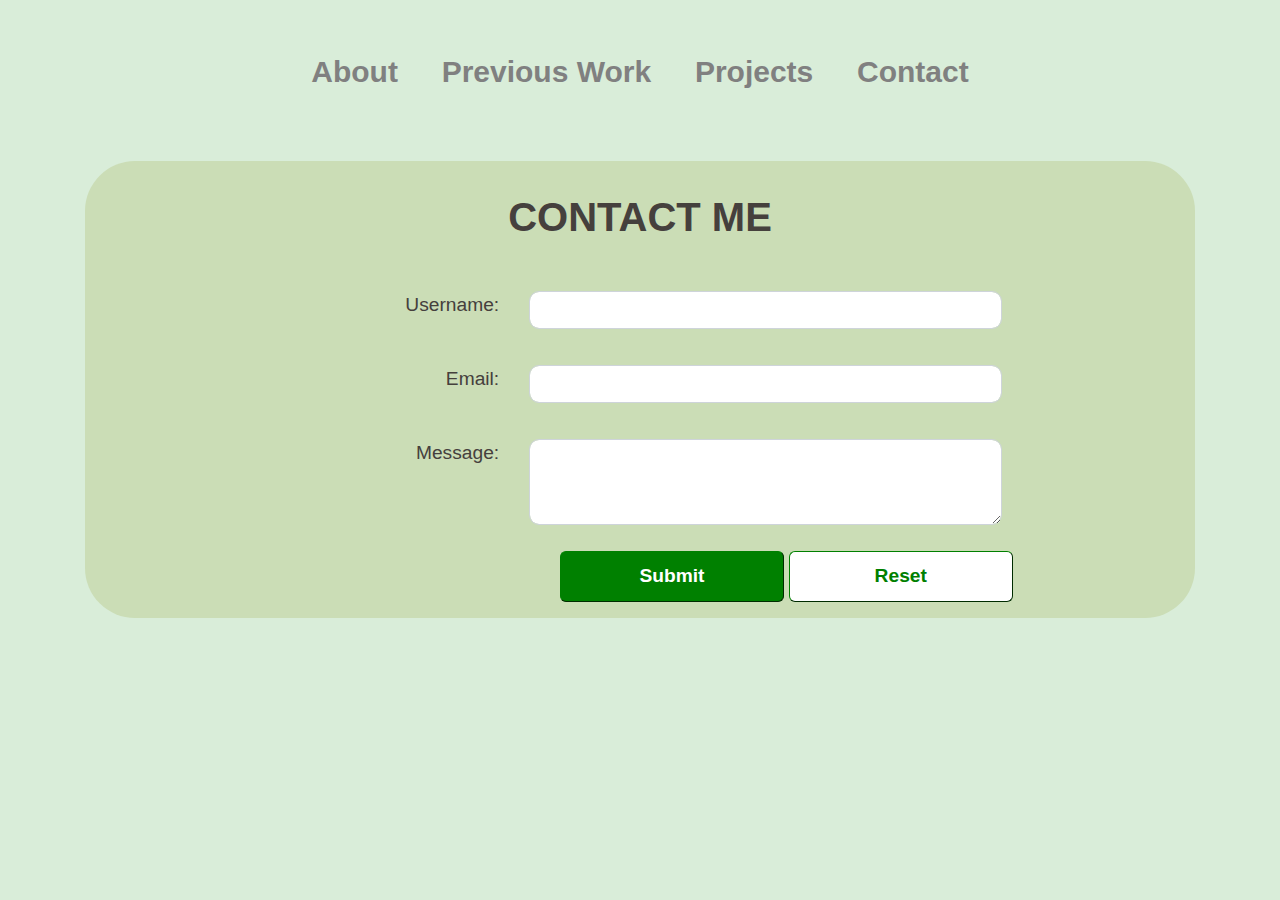
<file: contact.html>
<!DOCTYPE html>
<html lang="en">
  <head>
    <meta charset="UTF-8" />
    <meta http-equiv="X-UA-Compatible" content="IE=edge" />
    <meta name="viewport" content="width=device-width, initial-scale=1.0" />
    <title>David Van Profile Website</title>
    <link
      rel="stylesheet"
      href="https://cdn.jsdelivr.net/npm/bootstrap@4.0.0/dist/css/bootstrap.min.css"
      integrity="sha384-Gn5384xqQ1aoWXA+058RXPxPg6fy4IWvTNh0E263XmFcJlSAwiGgFAW/dAiS6JXm"
      crossorigin="anonymous"
    />
    <link rel="stylesheet" href="style.css" />
    <link rel="stylesheet" href="contact.css" />
    <script defer src="contact.js"></script>
  </head>
  <body>
    <!--Nav bar-->
    <nav>
      <ul>
        <li><a href="index.html">About</a></li>
        <li><a href="previous.html">Previous Work</a></li>
        <li><a href="projects.html">Projects</a></li>
        <li><a href="contact.html">Contact</a></li>
      </ul>
    </nav>
    <main>
      <div class="container">
        <form action="" class="form-wrapper mx-auto my-5">
          <div class="form-content p-3">
            <div class="row p-3">
              <h1 class="text-uppercase text-center mx-auto font-weight-bold">
                Contact me
              </h1>
            </div>
            <div class="row my-3">
              <label class="col-12 col-sm-4" for="usernameInput">
                Username:
              </label>
              <div class="col-12 col-sm-8">
                <input type="text" class="form-control" id="usernameInput" />
              </div>
            </div>
            <div class="row my-3">
              <label class="col-12 col-sm-4" for="emailInput"> Email: </label>
              <div class="col-12 col-sm-8">
                <input type="text" class="form-control" id="emailInput" />
              </div>
            </div>
            <div class="row my-3">
              <label class="col-12 col-sm-4" for="message"> Message: </label>
              <div class="col-12 col-sm-8">
                <textarea class="form-control" id="message" rows="3"></textarea>
              </div>
            </div>
            <div class="button-container">
              <input type="submit" value="Submit" />
              <button id="reset-button">Reset</button>
            </div>
          </div>
        </form>
      </div>
    </main>
  </body>
</html>
</file>
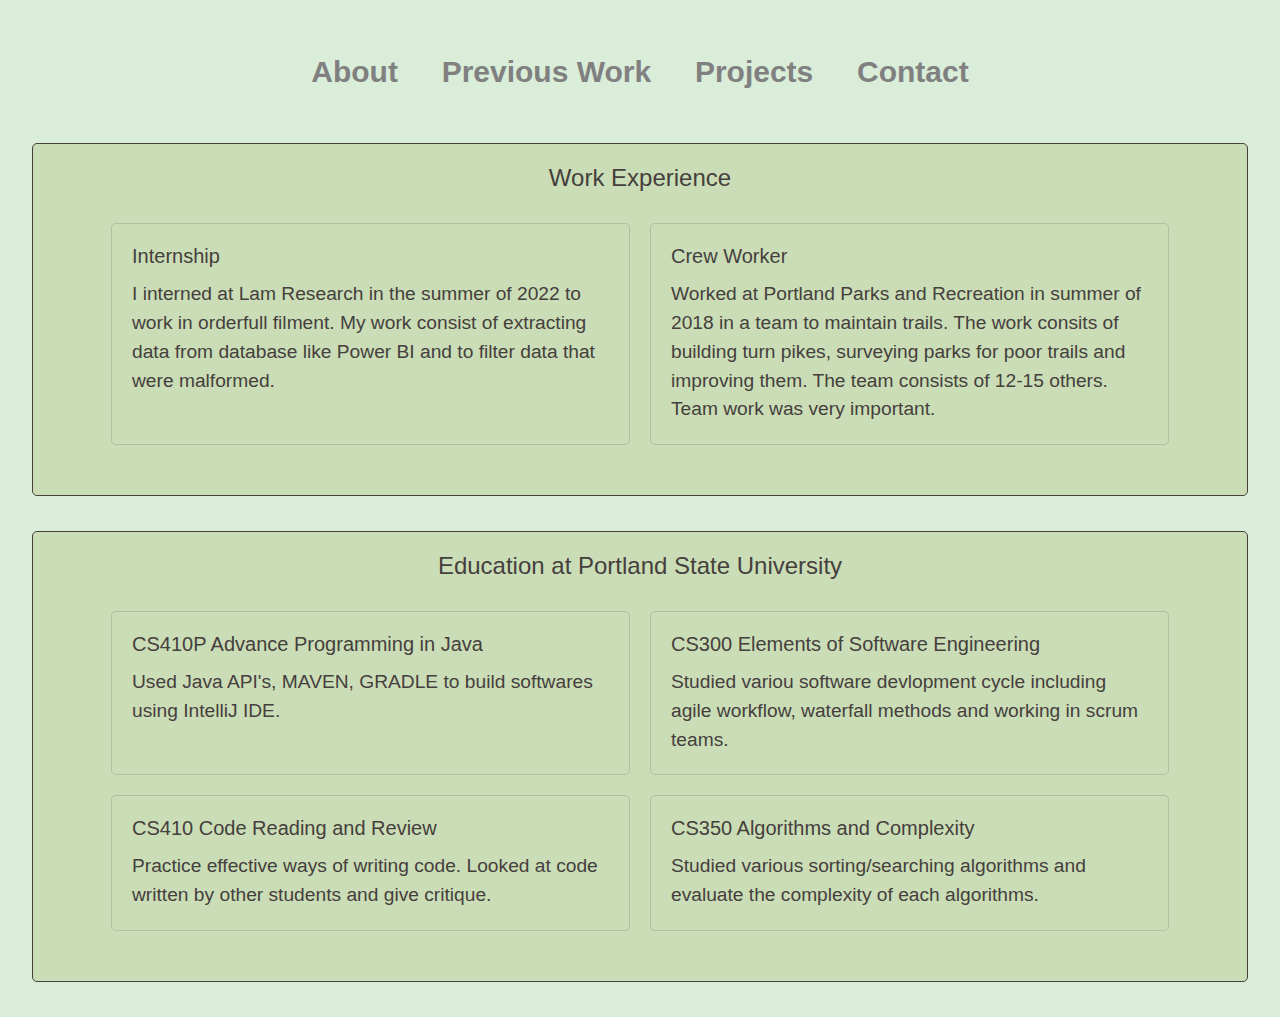
<file: previous.html>
<!DOCTYPE html>
<html lang="en">
  <head>
    <meta charset="UTF-8" />
    <meta http-equiv="X-UA-Compatible" content="IE=edge" />
    <meta name="viewport" content="width=device-width, initial-scale=1.0" />
    <title>My Profile</title>
    <link
      rel="stylesheet"
      href="https://cdn.jsdelivr.net/npm/bootstrap@4.0.0/dist/css/bootstrap.min.css"
      integrity="sha384-Gn5384xqQ1aoWXA+058RXPxPg6fy4IWvTNh0E263XmFcJlSAwiGgFAW/dAiS6JXm"
      crossorigin="anonymous"
    />
    <link rel="stylesheet" href="style.css" />
    <link rel="stylesheet" href="previous.css" />
  </head>
  <body>
    <!--Nav bar-->
    <nav>
      <ul>
        <li><a href="index.html">About</a></li>
        <li><a href="previous.html">Previous Work</a></li>
        <li><a href="projects.html">Projects</a></li>
        <li><a href="contact.html">Contact</a></li>
      </ul>
    </nav>
    <div class="content-container">
      <h4 class="title-heading">Work Experience</h4>
      <div class="content-wrapper">
        <div class="card">
          <div class="card-body">
            <h5 class="card-title">Internship</h5>
            <p class="card-text">
              I interned at Lam Research in the summer of 2022 to work in
              orderfull filment. My work consist of extracting data from
              database like Power BI and to filter data that were malformed.
            </p>
          </div>
        </div>

        <div class="card">
          <div class="card-body">
            <h5 class="card-title">Crew Worker</h5>
            <p class="card-text">
              Worked at Portland Parks and Recreation in summer of 2018 in a
              team to maintain trails. The work consits of building turn pikes,
              surveying parks for poor trails and improving them. The team
              consists of 12-15 others. Team work was very important.
            </p>
          </div>
        </div>
      </div>
    </div>
    <div class="content-container education">
      <h4 class="title-heading">Education at Portland State University</h4>
      <div class="content-wrapper">
        <div class="card">
          <div class="card-body">
            <h5 class="card-title">CS410P Advance Programming in Java</h5>
            <p class="card-text">
              Used Java API's, MAVEN, GRADLE to build softwares using IntelliJ
              IDE.
            </p>
          </div>
        </div>

        <div class="card">
          <div class="card-body">
            <h5 class="card-title">CS300 Elements of Software Engineering</h5>
            <p class="card-text">
              Studied variou software devlopment cycle including agile workflow,
              waterfall methods and working in scrum teams.
            </p>
          </div>
        </div>
        <div class="card">
          <div class="card-body">
            <h5 class="card-title">CS410 Code Reading and Review</h5>
            <p class="card-text">
              Practice effective ways of writing code. Looked at code written by
              other students and give critique.
            </p>
          </div>
        </div>
        <div class="card">
          <div class="card-body">
            <h5 class="card-title">CS350 Algorithms and Complexity</h5>
            <p class="card-text">
              Studied various sorting/searching algorithms and evaluate the
              complexity of each algorithms.
            </p>
          </div>
        </div>
      </div>
    </div>
  </body>
</html>
</file>
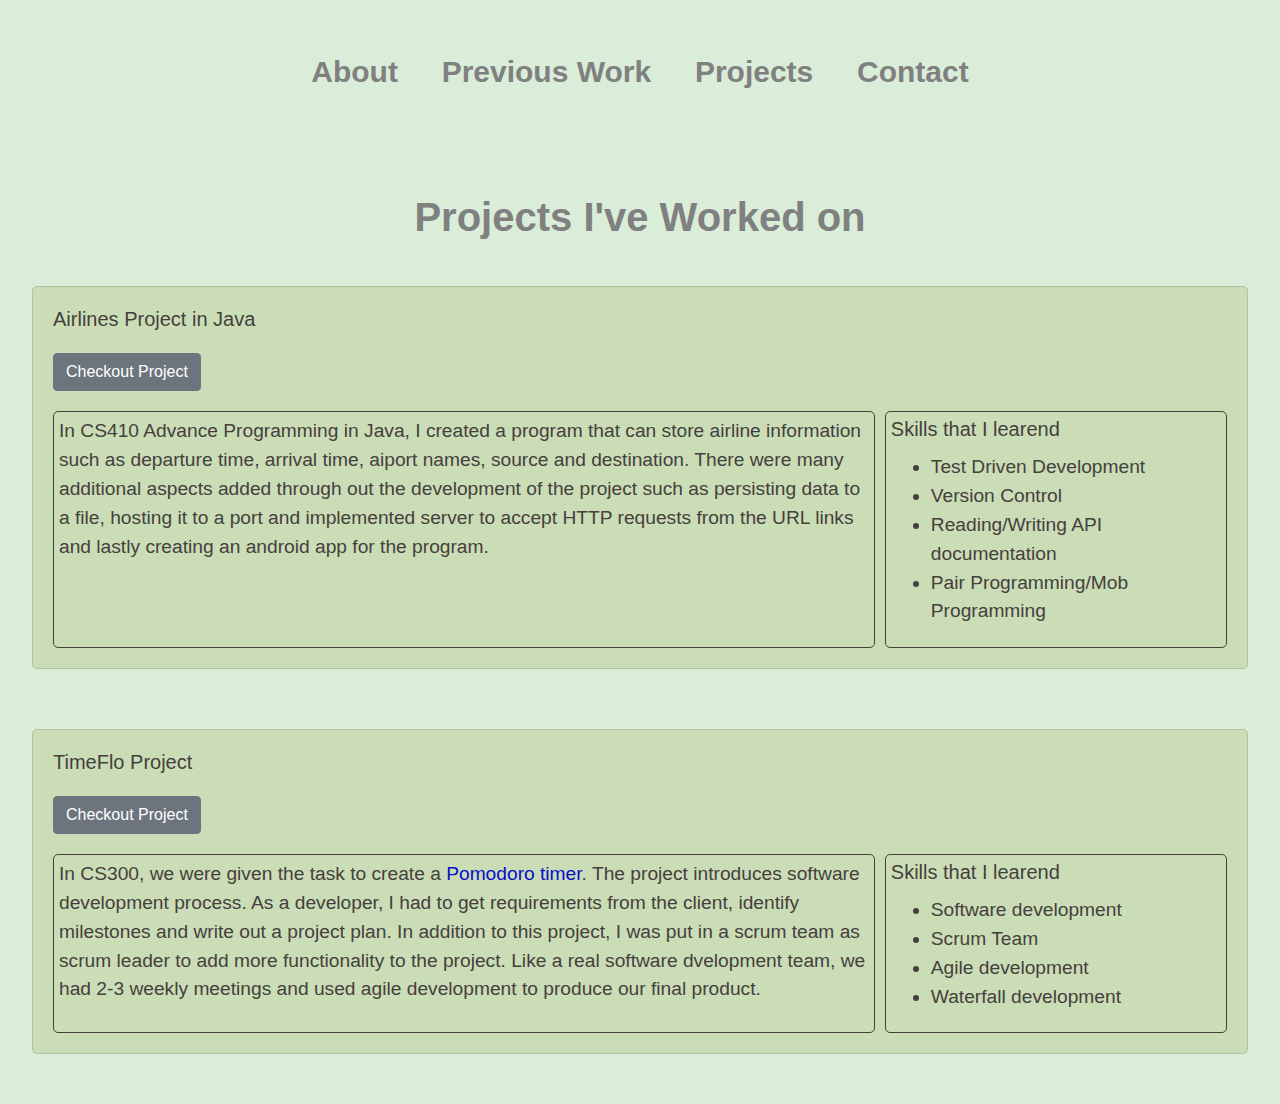
<file: projects.html>
<!DOCTYPE html>
<html lang="en">
  <head>
    <meta charset="UTF-8" />
    <meta http-equiv="X-UA-Compatible" content="IE=edge" />
    <meta name="viewport" content="width=device-width, initial-scale=1.0" />
    <title>David Van Profile Website</title>
    <link
      rel="stylesheet"
      href="https://cdn.jsdelivr.net/npm/bootstrap@4.0.0/dist/css/bootstrap.min.css"
      integrity="sha384-Gn5384xqQ1aoWXA+058RXPxPg6fy4IWvTNh0E263XmFcJlSAwiGgFAW/dAiS6JXm"
      crossorigin="anonymous"
    />
    <link rel="stylesheet" href="style.css" />
    <link rel="stylesheet" href="previous.css" />
    <link rel="stylesheet" href="projects.css" />
  </head>
  <body>
    <!--Nav bar-->
    <nav>
      <ul>
        <li><a href="index.html">About</a></li>
        <li><a href="previous.html">Previous Work</a></li>
        <li><a href="projects.html">Projects</a></li>
        <li><a href="contact.html">Contact</a></li>
      </ul>
    </nav>
    <div class="projects-container">
      <h1 class="title-heading">Projects I've Worked on</h1>
      <div class="content-wrapper">
        <div class="card">
          <div class="card-body">
            <h5 class="card-title">Airlines Project in Java</h5>
            <a
              href="https://github.com/dvan2/winter23java/tree/main/airline"
              class="btn btn-secondary"
              target="_blank"
              >Checkout Project</a
            >
            <div class="project-content">
              <p class="card-text">
                In CS410 Advance Programming in Java, I created a program that
                can store airline information such as departure time, arrival
                time, aiport names, source and destination. There were many
                additional aspects added through out the development of the
                project such as persisting data to a file, hosting it to a port
                and implemented server to accept HTTP requests from the URL
                links and lastly creating an android app for the program.
              </p>
              <div class="card-body skills">
                <h5 class="card-title">Skills that I learend</h5>
                <ul>
                  <li>Test Driven Development</li>
                  <li>Version Control</li>
                  <li>Reading/Writing API documentation</li>
                  <li>Pair Programming/Mob Programming</li>
                </ul>
              </div>
            </div>
          </div>
        </div>
        <div class="card">
          <div class="card-body">
            <h5 class="card-title">TimeFlo Project</h5>
            <a
              href="https://gitlab.cecs.pdx.edu/davvan/timeflo"
              target="_blank"
              class="btn btn-secondary"
              >Checkout Project</a
            >
            <div class="project-content">
              <p class="card-text">
                In CS300, we were given the task to create a
                <a
                  href="https://en.wikipedia.org/wiki/Pomodoro_Technique"
                  target="_blank"
                  >Pomodoro timer</a
                >. The project introduces software development process. As a
                developer, I had to get requirements from the client, identify
                milestones and write out a project plan. In addition to this
                project, I was put in a scrum team as scrum leader to add more
                functionality to the project. Like a real software dvelopment
                team, we had 2-3 weekly meetings and used agile development to
                produce our final product.
              </p>
              <div class="card-body skills">
                <h5 class="card-title">Skills that I learend</h5>
                <ul>
                  <li>Software development</li>
                  <li>Scrum Team</li>
                  <li>Agile development</li>
                  <li>Waterfall development</li>
                </ul>
              </div>
            </div>
          </div>
        </div>
      </div>
    </div>
  </body>
</html>
</file>
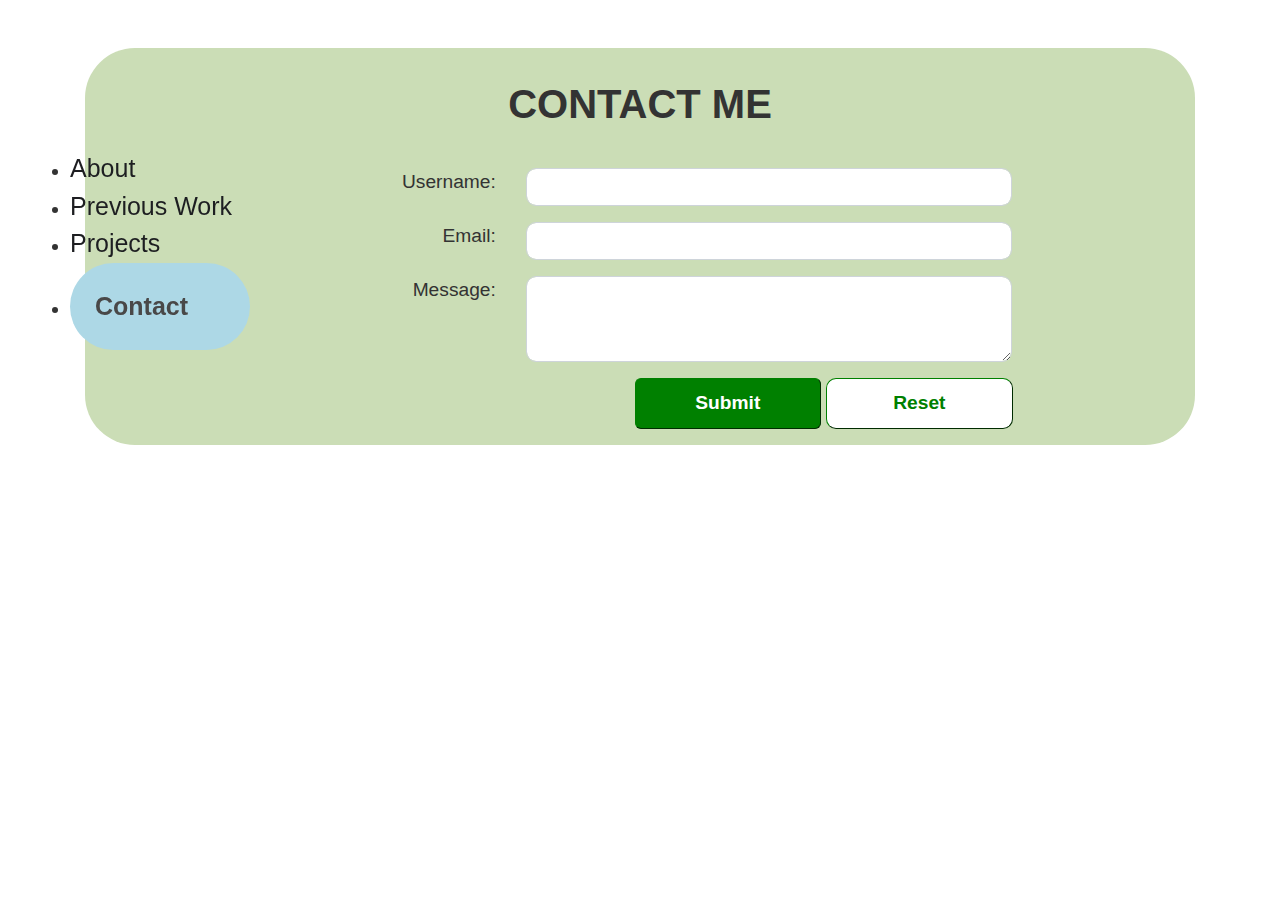
<file: html/contact.html>
<!DOCTYPE html>
<html lang="en">
  <head>
    <meta charset="UTF-8" />
    <meta http-equiv="X-UA-Compatible" content="IE=edge" />
    <meta name="viewport" content="width=device-width, initial-scale=1.0" />
    <title>David Van Profile Website</title>
    <link
      rel="stylesheet"
      href="https://cdn.jsdelivr.net/npm/bootstrap@4.0.0/dist/css/bootstrap.min.css"
      integrity="sha384-Gn5384xqQ1aoWXA+058RXPxPg6fy4IWvTNh0E263XmFcJlSAwiGgFAW/dAiS6JXm"
      crossorigin="anonymous"
    />
    <link rel="stylesheet" href="../css/style.css" />
    <link rel="stylesheet" href="../css/contact.css" />
    <script src="https://smtpjs.com/v3/smtp.js"></script>
    <script defer src="../contact.js"></script>
  </head>
  <nav>
    <ul>
      <li><a href="../index.html">About</a></li>
      <li><a href="previous.html">Previous Work</a></li>
      <li><a href="projects.html">Projects</a></li>
      <li><a id="contact-select" href="contact.html">Contact</a></li>
    </ul>
  </nav>

  <body>
    <main>
      <div class="container">
        <form action="" class="form-wrapper mx-auto my-5">
          <div class="form-content p-3">
            <div class="row p-3">
              <h1 class="text-uppercase text-center mx-auto font-weight-bold">
                Contact me
              </h1>
            </div>
            <div class="row my-3">
              <label class="col-12 col-sm-4" for="usernameInput">
                Username:
              </label>
              <div class="col-12 col-sm-8">
                <input type="text" class="form-control" id="usernameInput" />
              </div>
            </div>
            <div class="row my-3">
              <label class="col-12 col-sm-4" for="emailInput"> Email: </label>
              <div class="col-12 col-sm-8">
                <input type="email" class="form-control" id="emailInput" />
              </div>
            </div>
            <div class="row my-3">
              <label class="col-12 col-sm-4" for="message"> Message: </label>
              <div class="col-12 col-sm-8">
                <textarea class="form-control" id="message" rows="3"></textarea>
              </div>
            </div>
            <div class="button-container">
              <input type="submit" value="Submit" />
              <button class="reset" id="reset-button">Reset</button>
            </div>
          </div>
        </form>
      </div>
    </main>
  </body>
</html>
</file>
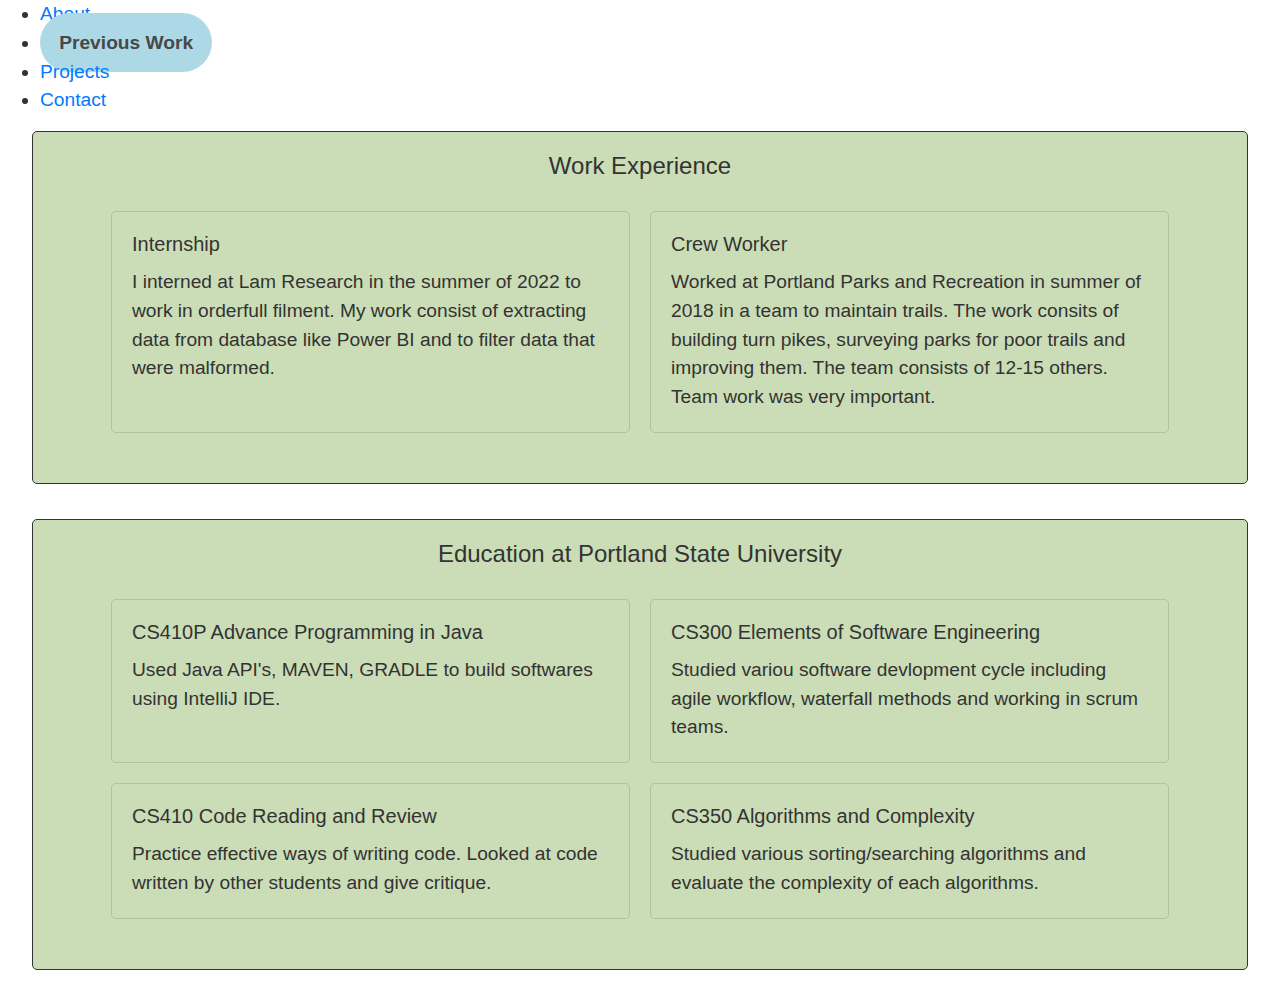
<file: html/previous.html>
<!DOCTYPE html>
<html lang="en">
  <head>
    <meta charset="UTF-8" />
    <meta http-equiv="X-UA-Compatible" content="IE=edge" />
    <meta name="viewport" content="width=device-width, initial-scale=1.0" />
    <title>My Profile</title>
    <link
      rel="stylesheet"
      href="https://cdn.jsdelivr.net/npm/bootstrap@4.0.0/dist/css/bootstrap.min.css"
      integrity="sha384-Gn5384xqQ1aoWXA+058RXPxPg6fy4IWvTNh0E263XmFcJlSAwiGgFAW/dAiS6JXm"
      crossorigin="anonymous"
    />
    <link rel="stylesheet" href="../css/style.css" />
    <link rel="stylesheet" href="../css/previous.css" />
  </head>
  <body>
    <!--Nav bar-->
    <navbar>
      <ul>
        <li><a href="../index.html">About</a></li>
        <li><a id="previous-select" href="previous.html">Previous Work</a></li>
        <li><a href="projects.html">Projects</a></li>
        <li><a href="contact.html">Contact</a></li>
      </ul>
    </nav>
    <div class="content-container">
      <h4 class="title-heading">Work Experience</h4>
      <div class="content-wrapper">
        <div class="card">
          <div class="card-body">
            <h5 class="card-title">Internship</h5>
            <p class="card-text">
              I interned at Lam Research in the summer of 2022 to work in
              orderfull filment. My work consist of extracting data from
              database like Power BI and to filter data that were malformed.
            </p>
          </div>
        </div>
        <div class="card">
          <div class="card-body">
            <h5 class="card-title">Crew Worker</h5>
            <p class="card-text">
              Worked at Portland Parks and Recreation in summer of 2018 in a
              team to maintain trails. The work consits of building turn pikes,
              surveying parks for poor trails and improving them. The team
              consists of 12-15 others. Team work was very important.
            </p>
          </div>
        </div>
      </div>
    </div>
    <div class="content-container education">
      <h4 class="title-heading">Education at Portland State University</h4>
      <div class="content-wrapper">
        <div class="card">
          <div class="card-body">
            <h5 class="card-title">CS410P Advance Programming in Java</h5>
            <p class="card-text">
              Used Java API's, MAVEN, GRADLE to build softwares using IntelliJ
              IDE.
            </p>
          </div>
        </div>

        <div class="card">
          <div class="card-body">
            <h5 class="card-title">CS300 Elements of Software Engineering</h5>
            <p class="card-text">
              Studied variou software devlopment cycle including agile workflow,
              waterfall methods and working in scrum teams.
            </p>
          </div>
        </div>
        <div class="card">
          <div class="card-body">
            <h5 class="card-title">CS410 Code Reading and Review</h5>
            <p class="card-text">
              Practice effective ways of writing code. Looked at code written by
              other students and give critique.
            </p>
          </div>
        </div>
        <div class="card">
          <div class="card-body">
            <h5 class="card-title">CS350 Algorithms and Complexity</h5>
            <p class="card-text">
              Studied various sorting/searching algorithms and evaluate the
              complexity of each algorithms.
            </p>
          </div>
        </div>
      </div>
    </div>
  </body>
</html>
</file>
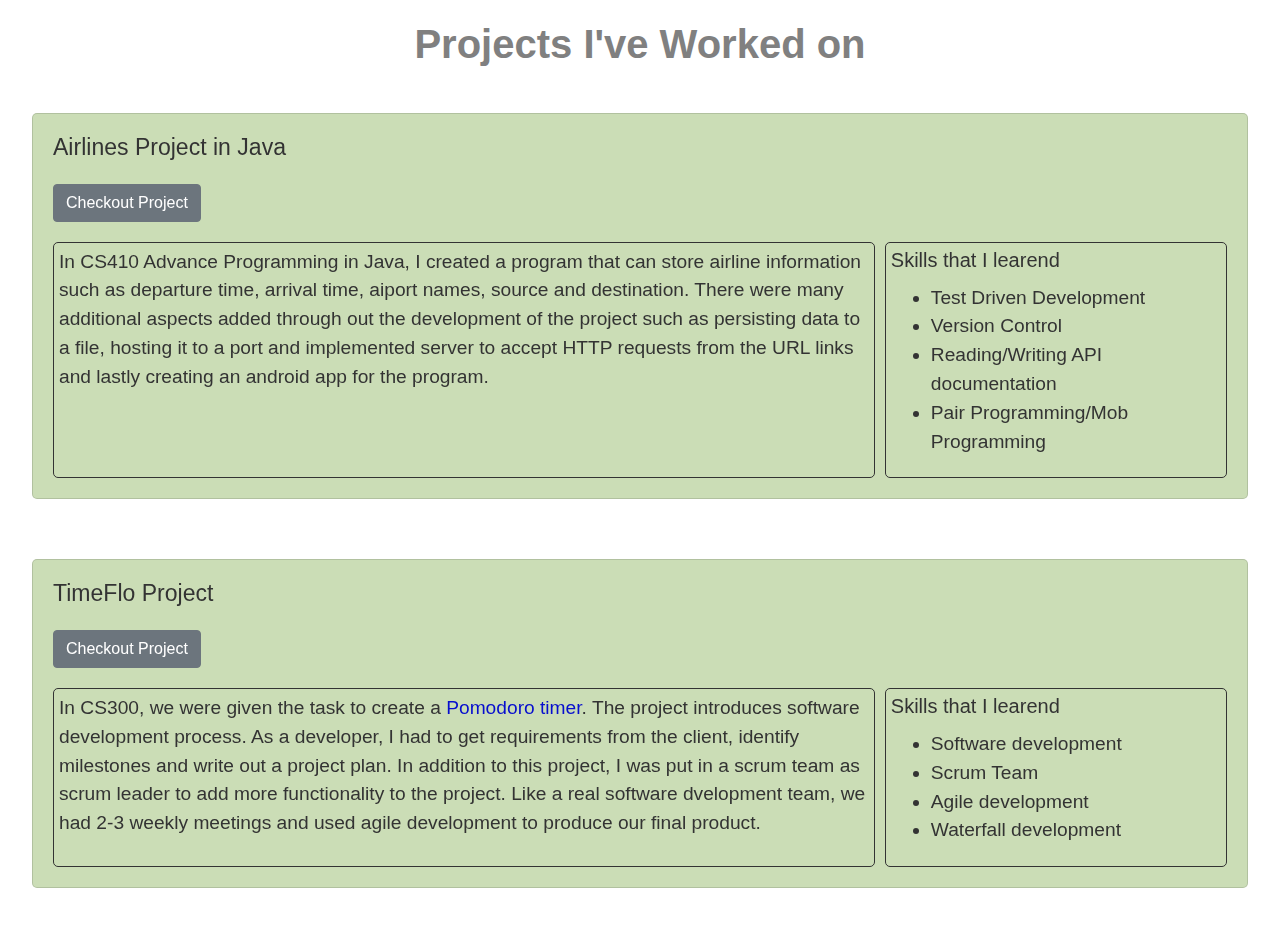
<file: html/projects.html>
<!DOCTYPE html>
<html lang="en">
  <head>
    <meta charset="UTF-8" />
    <meta http-equiv="X-UA-Compatible" content="IE=edge" />
    <meta name="viewport" content="width=device-width, initial-scale=1.0" />
    <title>David Van Profile Website</title>
    <link
      rel="stylesheet"
      href="https://cdn.jsdelivr.net/npm/bootstrap@4.0.0/dist/css/bootstrap.min.css"
      integrity="sha384-Gn5384xqQ1aoWXA+058RXPxPg6fy4IWvTNh0E263XmFcJlSAwiGgFAW/dAiS6JXm"
      crossorigin="anonymous"
    />
    <link rel="stylesheet" href="../css/style.css" />
    <link rel="stylesheet" href="../css/previous.css" />
    <link rel="stylesheet" href="../css/projects.css" />
  </head>
  <body>
    <nav>
      <ul>
        <li><a href="../index.html">About</a></li>
        <li><a href="previous.html">Previous Work</a></li>
        <li><a id="projects-select" href="projects.html">Projects</a></li>
        <li><a href="contact.html">Contact</a></li>
      </ul>
    </nav>
    <div class="projects-container">
      <h1 class="title-heading">Projects I've Worked on</h1>
      <div class="content-wrapper">
        <div class="card">
          <div class="card-body">
            <h2 class="card-title">Airlines Project in Java</h2>
            <a
              href="https://github.com/dvan2/winter23java/tree/main/airline"
              class="btn btn-secondary"
              target="_blank"
              >Checkout Project</a
            >
            <div class="project-content">
              <p class="card-text">
                In CS410 Advance Programming in Java, I created a program that
                can store airline information such as departure time, arrival
                time, aiport names, source and destination. There were many
                additional aspects added through out the development of the
                project such as persisting data to a file, hosting it to a port
                and implemented server to accept HTTP requests from the URL
                links and lastly creating an android app for the program.
              </p>
              <div class="card-body skills">
                <h3 class="card-title">Skills that I learend</h3>
                <ul>
                  <li>Test Driven Development</li>
                  <li>Version Control</li>
                  <li>Reading/Writing API documentation</li>
                  <li>Pair Programming/Mob Programming</li>
                </ul>
              </div>
            </div>
          </div>
        </div>
        <div class="card">
          <div class="card-body">
            <h2 class="card-title">TimeFlo Project</h2>
            <a
              href="https://gitlab.cecs.pdx.edu/davvan/timeflo"
              target="_blank"
              class="btn btn-secondary"
              >Checkout Project</a
            >
            <div class="project-content">
              <p class="card-text">
                In CS300, we were given the task to create a
                <a
                  href="https://en.wikipedia.org/wiki/Pomodoro_Technique"
                  target="_blank"
                  >Pomodoro timer</a
                >. The project introduces software development process. As a
                developer, I had to get requirements from the client, identify
                milestones and write out a project plan. In addition to this
                project, I was put in a scrum team as scrum leader to add more
                functionality to the project. Like a real software dvelopment
                team, we had 2-3 weekly meetings and used agile development to
                produce our final product.
              </p>
              <div class="card-body skills">
                <h3 class="card-title">Skills that I learend</h3>
                <ul>
                  <li>Software development</li>
                  <li>Scrum Team</li>
                  <li>Agile development</li>
                  <li>Waterfall development</li>
                </ul>
              </div>
            </div>
          </div>
        </div>
      </div>
    </div>
  </body>
</html>
</file>
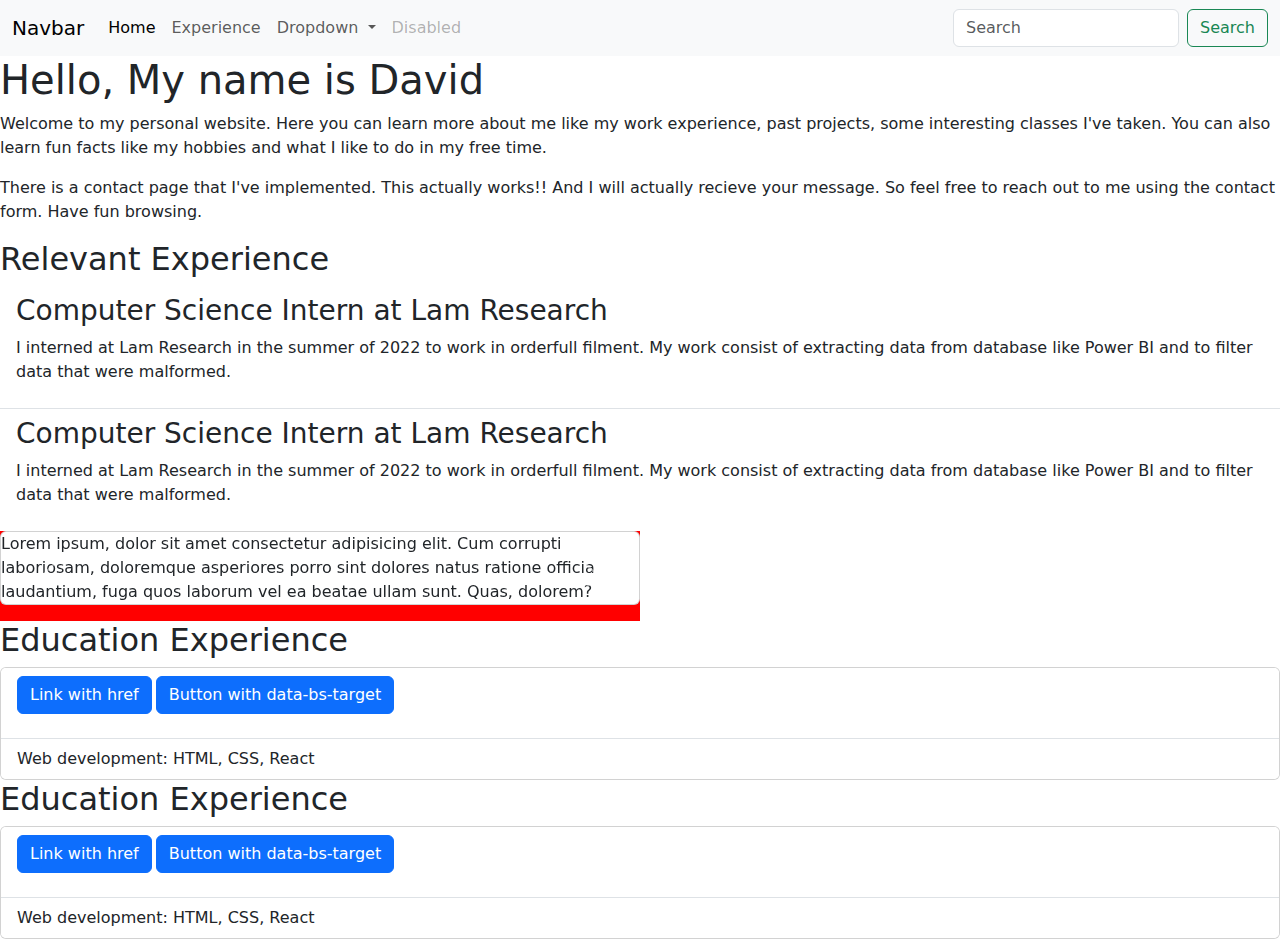
<file: html/scroll.html>
<!DOCTYPE html>
<html lang="en">
  <head>
    <title>Bootstrap Example</title>
    <meta charset="utf-8" />
    <meta name="viewport" content="width=device-width, initial-scale=1" />
    <link
      href="https://cdn.jsdelivr.net/npm/bootstrap@5.3.2/dist/css/bootstrap.min.css"
      rel="stylesheet"
    />
    <script src="https://cdn.jsdelivr.net/npm/bootstrap@5.3.2/dist/js/bootstrap.bundle.min.js"></script>
    <style>
      body {
        position: relative;
      }

      html,
      body {
        margin: 0px;
        padding: 0px;
        width: 100%;
        height: 100%;
      }
      .wrapper {
        margin: 0 auto;
        width: 100%;
      }
      .carousel-item img {
        width: 100%;
        height: 200px;
      }
      .carousel-item video {
        width: 100%;
        height: 200px;
      }
    </style>
  </head>
  <body>
    <nav class="navbar navbar-expand-lg bg-light">
      <div class="container-fluid">
        <a class="navbar-brand" href="#">Navbar</a>
        <button
          class="navbar-toggler"
          type="button"
          data-bs-toggle="collapse"
          data-bs-target="#navbarSupportedContent"
          aria-controls="navbarSupportedContent"
          aria-expanded="false"
          aria-label="Toggle navigation"
        >
          <span class="navbar-toggler-icon"></span>
        </button>
        <div class="collapse navbar-collapse" id="navbarSupportedContent">
          <ul class="navbar-nav me-auto mb-2 mb-lg-0">
            <li class="nav-item">
              <a class="nav-link active" aria-current="page" href="#home"
                >Home</a
              >
            </li>
            <li class="nav-item">
              <a class="nav-link" href="#experience">Experience</a>
            </li>
            <li class="nav-item dropdown">
              <a
                class="nav-link dropdown-toggle"
                href="#"
                role="button"
                data-bs-toggle="dropdown"
                aria-expanded="false"
              >
                Dropdown
              </a>
              <ul class="dropdown-menu">
                <li><a class="dropdown-item" href="#">Action</a></li>
                <li><a class="dropdown-item" href="#">Another action</a></li>
                <li><hr class="dropdown-divider" /></li>
                <li>
                  <a class="dropdown-item" href="#">Something else here</a>
                </li>
              </ul>
            </li>
            <li class="nav-item">
              <a class="nav-link disabled">Disabled</a>
            </li>
          </ul>
          <form class="d-flex" role="search">
            <input
              class="form-control me-2"
              type="search"
              placeholder="Search"
              aria-label="Search"
            />
            <button class="btn btn-outline-success" type="submit">
              Search
            </button>
          </form>
        </div>
      </div>
    </nav>
    <div id="home" class="profile-content">
      <div class="about-text">
        <h1>Hello, My name is David</h1>
        <p>
          Welcome to my personal website. Here you can learn more about me like
          my work experience, past projects, some interesting classes I've
          taken. You can also learn fun facts like my hobbies and what I like to
          do in my free time.
        </p>
        <p>
          There is a contact page that I've implemented. This actually works!!
          And I will actually recieve your message. So feel free to reach out to
          me using the contact form. Have fun browsing.
        </p>
        <!--  
        <p>
          I'm a Computer Science student at Portland State University soon to be
          graduating in 2024. Learning about CS was a thrill. I got an
          understanding of how computers work from the very basics. How binary
          1's and 0's are turned into logic gates and are used to build
          languages, compilers and data structures. It's amazing that we are
          able to come this far in technological advancement and it's amazing
          that there are many brilliant people who created all these together. I
          am always eager to learn more as I continue my career in Computer
          Science.
        </p>
        <p>
          Last summer I interned at Lam Research in Order Fulfillment team. The
          work was mainly focused on extracting data from software and analyzing
          for potential errors and malformated data. Prior to this, I've worked
          at Portland Parks and Recreation which focous on working together as a
          team.
        </p>
      --></div>
      <div id="profile-experience">
        <h2>Relevant Experience</h2>
        <div id="experience">
          <ul class="list-group list-group-flush">
            <li class="list-group-item">
              <h3>Computer Science Intern at Lam Research</h3>
              <p>
                I interned at Lam Research in the summer of 2022 to work in
                orderfull filment. My work consist of extracting data from
                database like Power BI and to filter data that were malformed.
              </p>
            </li>
            <li class="list-group-item">
              <h3>Computer Science Intern at Lam Research</h3>
              <p>
                I interned at Lam Research in the summer of 2022 to work in
                orderfull filment. My work consist of extracting data from
                database like Power BI and to filter data that were malformed.
              </p>
            </li>
          </ul>
        </div>
      </div>
    </div>
    <div
      id="carouselExample"
      class="carousel slide"
      data-bs-ride="carousel"
      style="width: 50%; background-color: red"
    >
      <div class="carousel-inner">
        <div class="carousel-item active" data-bs-interval="1000">
          <p class="card">
            Lorem ipsum, dolor sit amet consectetur adipisicing elit. Cum
            corrupti laboriosam, doloremque asperiores porro sint dolores natus
            ratione officia laudantium, fuga quos laborum vel ea beatae ullam
            sunt. Quas, dolorem?
          </p>
        </div>
        <div class="carousel-item" data-bs-interval="1000">
          <p class="card">
            Lorem ipsum, dolor sit amet consectetur adipisicing elit. Cum
            corrupti laboriosam, doloremque asperiores porro sint dolores natus
            ratione officia laudantium, fuga quos laborum vel ea beatae ullam
            sunt. Quas, dolorem?
          </p>
        </div>
        <div class="carousel-item" data-bs-interval="1000">
          <p class="card">
            Lorem ipsum, dolor sit amet consectetur adipisicing elit. Cum
            corrupti laboriosam, doloremque asperiores porro sint dolores natus
            ratione officia laudantium, fuga quos laborum vel ea beatae ullam
            sunt. Quas, dolorem?
          </p>
        </div>
      </div>
      <button
        class="carousel-control-prev"
        type="button"
        data-bs-target="#carouselExample"
        data-bs-slide="prev"
      >
        <span class="carousel-control-prev-icon" aria-hidden="true"></span>
        <span class="visually-hidden">Previous</span>
      </button>
      <button
        class="carousel-control-next"
        type="button"
        data-bs-target="#carouselExample"
        data-bs-slide="next"
      >
        <span class="carousel-control-next-icon" aria-hidden="true"></span>
        <span class="visually-hidden">Next</span>
      </button>
    </div>
    <div class="experience">
      <h2>Education Experience</h2>
      <div class="card">
        <ul class="list-group list-group-flush">
          <li class="list-group-item">
            <p class="d-inline-flex gap-1">
              <a
                class="btn btn-primary"
                data-bs-toggle="collapse"
                href="#collapseLink"
                role="button"
                aria-expanded="false"
                aria-controls="collapseLink"
              >
                Link with href
              </a>
              <button
                class="btn btn-primary"
                type="button"
                data-bs-toggle="collapse"
                data-bs-target="#collapseButton"
                aria-expanded="false"
                aria-controls="collapseButton"
              >
                Button with data-bs-target
              </button>
            </p>
            <div class="collapse" id="collapseLink">
              <div class="card card-body">
                Some placeholder content for the collapse component triggered by
                the link.
              </div>
            </div>
            <div class="collapse" id="collapseButton">
              <div class="card card-body">
                Some placeholder content for the collapse component triggered by
                the button.
              </div>
            </div>
          </li>
          <li class="list-group-item">Web development: HTML, CSS, React</li>
        </ul>
      </div>
      <div class="experience">
  <h2>Education Experience</h2>
  <div class="card">
    <ul class="list-group list-group-flush">
      <li class="list-group-item">
        <p class="d-inline-flex gap-1">
          <a
            class="btn btn-primary"
            data-bs-toggle="collapse"
            href="#collapseLink"
            role="button"
            aria-expanded="false"
            aria-controls="collapseLink"
          >
            Link with href
          </a>
          <button
            class="btn btn-primary"
            type="button"
            data-bs-toggle="collapse"
            data-bs-target="#collapseButton"
            aria-expanded="false"
            aria-controls="collapseButton"
          >
            Button with data-bs-target
          </button>
        </p>
        <div class="collapse" id="collapseLink">
          <div class="card card-body">
            Some placeholder content for the collapse component triggered by the link.
          </div>
        </div>
        <div class="collapse" id="collapseButton">
          <div class="card card-body">
            Some placeholder content for the collapse component triggered by the button.
          </div>
        </div>
      </li>
      <li class="list-group-item">Web development: HTML, CSS, React</li>
    </ul>
  </div>
</div>
      
      </div>
    </div>
  </body>
</html>
</file>
<file: style.css>
* {
  box-sizing: border-box;
}

:root {
  --white: #ffffff;
  --gray1: #333333;
  --gray2: #555555;
  --gray3: #cccccc;
  --gray4: #aaaaaa;

  --black: #080808;
  --teal: #006060;
  --lightteal: #008080;
  --purple: #800080;
  --navy: #000080;
  --cyan: #17a2b8;
  --violetred: #c71585;
  --red: #ff0000;
  --orange: #ffa500;
  --green: #006400;
  --mybackgroundcolor: #dce8e1;
}

body {
  font-family: "Open Sans", "Helvetica Neue", sans-serif;
  font-size: 1.2em;
  color: var(--gray1);
  background-color: var(--mybackgroundcolor);
}

body {
  background-color: #d9edd9;
  /* color: grey; */
  color: #45403d;
}

nav {
  display: flex;
  justify-content: center;
  margin-top: 30px;
  margin-bottom: 30px;
}

nav ul {
  list-style: none;
  padding-left: 0;
  margin: auto;
}

nav ul li {
  display: inline-block;
  padding: 1em;
  /* background-color: green; */
  /* margin-left: -7px; */
}

nav ul li a {
  font-size: 30px;
  font-weight: bold;
  text-decoration: none;
  color: grey;
}

nav ul li:hover {
  background-color: lightblue;
  border-radius: 50px;
}

a:hover {
  text-decoration: none;
}

a:focus {
  color: orange;
}

@media (max-width: 760px) {
  nav {
    flex-direction: column;
    width: 100%;
  }

  nav ul {
    display: flex;
    flex-direction: column;
    margin: 0;
  }

  nav ul li {
    display: inline-block;
    padding: 0.5em;
    /* background-color: green; */
    margin-left: -7px;
  }
}
</file>
<file: contact.css>
.form-content {
  width: 70%;
  margin: auto;
  text-align: right;
}
.form-control {
  border-radius: 10px;
}

form {
  background-color: #cbddb6;
  border-radius: 50px;
}

.row {
  padding: 10px;
}

button {
  display: inline-block;
  border-color: green;
  border-width: 1px;
  color: green;
  padding: 10px;
  border-radius: 6px;
  background-color: white;
  font-weight: 600;
}

button:hover,
form input[type="submit"]:hover {
  background-color: rgb(120, 185, 118);
  border-color: black;
  border-width: 1px;
}

button,
input[type="submit"] {
  width: 30%;
  display: inline-block;
  border-color: green;
  border-width: 1px;
  color: green;
  padding: 10px;
  border-radius: 6px;
  background-color: white;
  font-weight: 600;
  cursor: pointer;
}

form input[type="submit"] {
  background-color: green;
  color: white;
  border-color: green;
  border-radius: 6px;
}

@media (max-width: 760px) {
  .row {
    text-align: left;
    padding: 0px;
  }

  .form-content {
    width: 95%;
  }
}
</file>
<file: previous.css>
.content-container {
  background-color: #cbddb6;
  width: 95%;
  border: solid 1px;
  border-radius: 5px;

  margin: auto;
  margin-top: 10px;
  margin-bottom: 35px;
}

.title-heading {
  text-align: center;
  margin: auto;
  margin-top: 20px;
  margin-bottom: 30px;
}

.card {
  background-color: #cbddb6;
  width: 45%;
  display: block;
  border-radius: 5px;
}

.content-wrapper {
  width: 95%;
  display: flex;
  justify-content: center;
  margin: auto;
  gap: 20px;
  margin-bottom: 50px;
}

.education .content-wrapper {
  flex-wrap: wrap;
}

@media (max-width: 760px) {
  .content-wrapper {
    flex-direction: column;
  }
  .card {
    margin: auto;
    width: 80%;
  }
}
</file>
<file: projects.css>
.projects-container .card {
  width: 100%;
  margin-top: 40px;
}

.projects-container h1 {
  margin-top: 80px;
  margin-bottom: 5px;
  font-weight: bold;
  color: grey;
}

.card-text a {
  color: rgb(7, 14, 206);
}

.project-content {
  display: flex;
  gap: 10px;
}

.projects-container .btn {
  margin-top: 10px;
  margin-bottom: 20px;
}

.projects-container .card-text,
.skills {
  width: 20%;
  padding: 5px;
  border: solid 0.5px;

  border-radius: 5px;
  margin: 0;
}

.projects-container .card-text {
  width: 70%;
}

.projects-container .content-wrapper {
  display: flex;
  flex-wrap: wrap;
}

@media (max-width: 760px) {
  .project-content {
    flex-direction: column;
  }

  .projects-container .card-text,
  .skills {
    width: 95%;
  }
}
</file>
<file: css/style.css>
* {
  box-sizing: border-box;
}

:root {
  --white: #ffffff;
  --gray1: #333333;
  --gray2: #555555;
  --gray3: #cccccc;
  --gray4: #aaaaaa;

  --black: #080808;
  --teal: #006060;
  --lightteal: #008080;
  --purple: #800080;
  --navy: #000080;
  --cyan: #17a2b8;
  --violetred: #c71585;
  --red: #ff0000;
  --orange: #ffa500;
  --green: #006400;
  --mybackgroundcolor: #dce8e1b;
}

body {
  font-family: "Open Sans", "Helvetica Neue", sans-serif;
  font-size: 1.2em;
  color: var(--gray1);
}

nav {
  width: 220px;
  display: flex;
  flex-direction: column;
  position: fixed;
  height: 100%;
  top: 0;
  margin-top: 150px;
  margin-left: 30px;
}

nav > img {
  border-radius: 80px;
}

.nav-links {
  margin: auto;

  margin-top: 10px;
}

nav a {
  color: #1d1e21;
  display: flex;
  gap: 10px;
  font-size: 25px;
}

nav a:focus {
  text-decoration: none;
}

/*Home page*/
.profile-content {
  margin-left: 300px;
  margin-top: 120px;
  width: 65%;
}

.about-text {
  width: 100%;
}

#profile-experience {
  margin-top: 50px;
  display: flex;
  flex-direction: column;
}

.experience {
  margin-top: 25px;
}

.experience-content {
  display: flex;
}

.experience-content i {
  font-size: 45px;
  margin-right: 30px;
}

.dropped-text {
  font-size: 1rem;
}

[data-bs-toggle="collapse"] .fa:before {
  content: "\f0d8";
}

[data-bs-toggle="collapse"].collapsed .fa:before {
  content: "\f0d7";
}

/*
@media (max-width: 768px) {
  nav {
    flex-direction: column;
    margin-bottom: 50px;
    margin-top: 10px;
  }

  nav ul {
    display: flex;
    flex-direction: column;
    margin: 0;
  }

  nav ul li {
    display: inline-block;
    margin-bottom: 12px;
  }

  nav ul li a {
    font-size: 33px;
    padding: 12px;
  }
}

*/
</file>
<file: css/contact.css>
#contact-select {
  font-weight: bold;
  text-decoration: none;

  color: rgb(73, 72, 72);
  padding: 1em;

  background-color: lightblue;
  border-radius: 50px;
  text-decoration: none;
}

.form-content {
  width: 70%;
  margin: auto;
  text-align: right;
}
.form-control {
  border-radius: 10px;
}

form {
  background-color: #cbddb6;
  border-radius: 50px;
}

button {
  display: inline-block;
  border-color: green;
  border-width: 1px;
  color: green;
  padding: 10px;
  border-radius: 6px;
  background-color: white;
  font-weight: 600;
}

button:hover,
form input[type="submit"]:hover {
  background-color: rgb(120, 185, 118);
  border-color: black;
  border-width: 1px;
}

button,
input[type="submit"] {
  width: 25%;
  display: inline-block;
  border-color: green;
  border-width: 1px;
  color: green;
  padding: 10px;
  border-radius: 10px;
  background-color: white;
  font-weight: 600;
  cursor: pointer;
}

form input[type="submit"] {
  background-color: green;
  color: white;
  border-color: green;
  border-radius: 6px;
}

.button-container {
  text-align: right;
}

@media (max-width: 768px) {
  .row {
    text-align: left;
    padding: 0px;
  }

  .form-content {
    width: 95%;
  }

  #contact-select {
    padding: 10px;
  }
}
</file>
<file: css/previous.css>
#previous-select {
  font-weight: bold;
  text-decoration: none;

  color: rgb(73, 72, 72);
  padding: 1em;

  background-color: lightblue;
  border-radius: 50px;
  text-decoration: none;
}

.content-container {
  background-color: #cbddb6;
  width: 95%;
  border: solid 1px;
  border-radius: 5px;

  margin: auto;
  margin-top: 10px;
  margin-bottom: 35px;
}

.title-heading {
  text-align: center;
  margin: auto;
  margin-top: 20px;
  margin-bottom: 30px;
}

.card {
  background-color: #cbddb6;
  width: 45%;
  display: block;
  border-radius: 5px;
}

.content-wrapper {
  width: 95%;
  display: flex;
  justify-content: center;
  margin: auto;
  gap: 20px;
  margin-bottom: 50px;
}

.education .content-wrapper {
  flex-wrap: wrap;
}

@media (max-width: 760px) {
  .content-wrapper {
    flex-direction: column;
  }
  .card {
    margin: auto;
    width: 80%;
  }

  #previous-select {
    padding: 10px;
  }
}
</file>
<file: css/projects.css>
#projects-select {
  font-weight: bold;

  color: rgb(73, 72, 72);

  /*
  padding: 1em;

  background-color: lightblue;
  border-radius: 50px;
  text-decoration: none;
  */
}

.projects-container .card {
  width: 100%;
  margin-top: 40px;
}

.projects-container h1 {
  margin-bottom: 5px;
  font-weight: bold;
  color: grey;
}

.projects-container h2 {
  font-size: larger;
}

.projects-container h3 {
  font-size: 20px;
}

.card-text a {
  color: rgb(7, 14, 206);
}

.project-content {
  display: flex;
  gap: 10px;
}

.projects-container .btn {
  margin-top: 10px;
  margin-bottom: 20px;
}

.projects-container .card-text,
.skills {
  width: 20%;
  padding: 5px;
  border: solid 0.5px;

  border-radius: 5px;
  margin: 0;
}

.projects-container .card-text {
  width: 70%;
}

.projects-container .content-wrapper {
  display: flex;
  flex-wrap: wrap;
}

@media (max-width: 768px) {
  .project-content {
    flex-direction: column;
  }

  .projects-container .card-text,
  .skills {
    width: 95%;
  }

  #projects-select {
    padding: 10px;
  }
}
</file>
